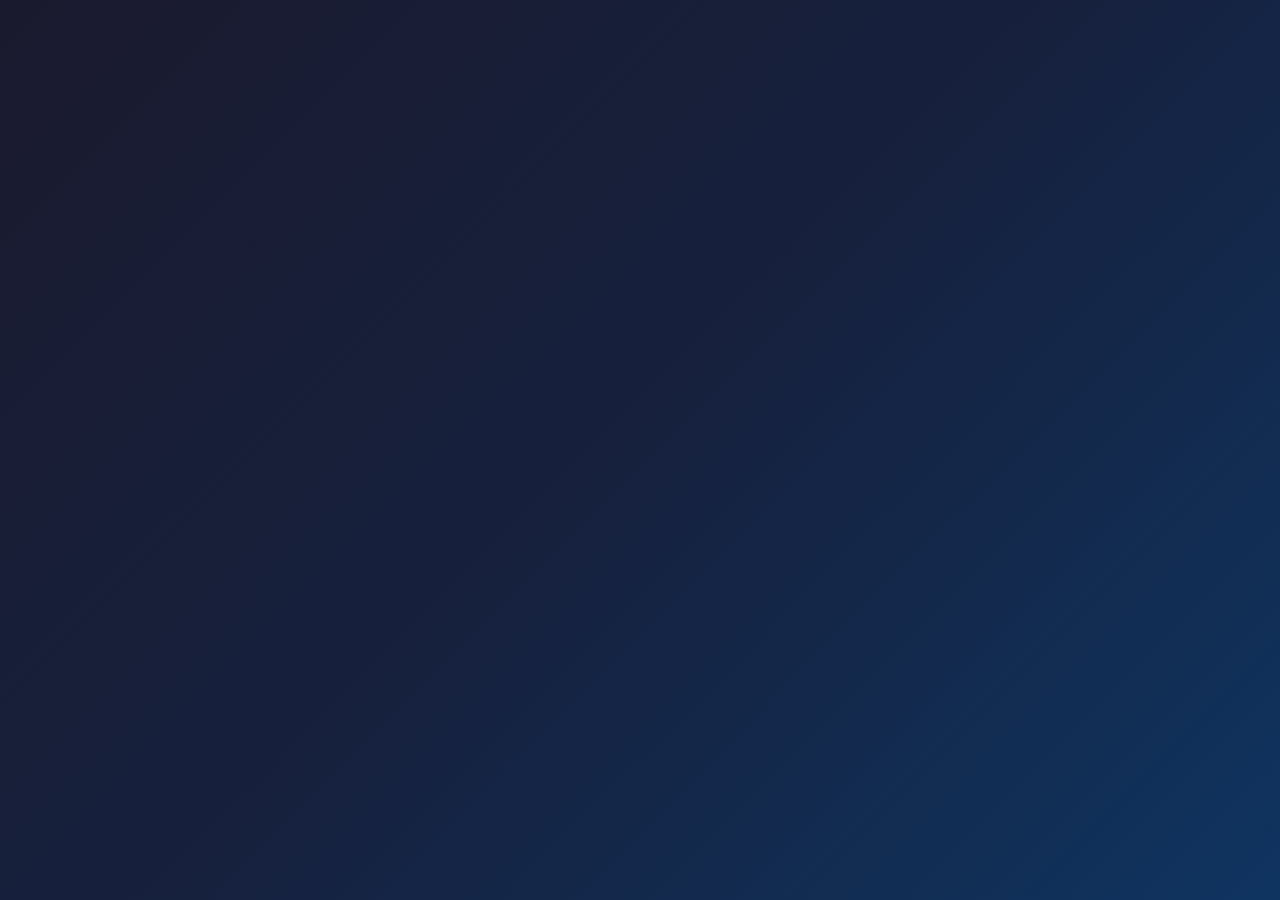
<file: index.html>
<!DOCTYPE html>
<html lang="th">
<head>
    <meta charset="UTF-8">
    <meta name="viewport" content="width=device-width, initial-scale=1.0">
    <title>คิดไงก็ไม่รู้แค่อยากทำ</title>
    <style>
        body {
            margin: 0;
            overflow: hidden;
            background: linear-gradient(135deg, #1a1a2e, #16213e, #0f3460); /* ไล่เฉดสีฟ้า-ม่วงเข้ม */
            display: flex;
            justify-content: center;
            align-items: center;
            min-height: 100vh;
            font-family: 'Sarabun', sans-serif; /* ใช้ฟอนต์ Sarabun */
            color: #ffffff; /* สีข้อความเป็นสีขาว */
            text-align: center;
            animation: fadeInBackground 1.5s ease-out forwards;
        }

        /* นำเข้า Google Fonts สำหรับ Sarabun */
        @import url('https://fonts.googleapis.com/css2?family=Sarabun:wght@400;700&display=swap');

        .start-container {
            padding: 40px;
            border-radius: 15px;
            background-color: rgba(255, 255, 255, 0.05); /* พื้นหลังโปร่งแสงเล็กน้อย */
            box-shadow: 0 10px 30px rgba(0, 0, 0, 0.5); /* เงาเข้มๆ */
            backdrop-filter: blur(10px); /* เอฟเฟกต์เบลอพื้นหลัง */
            animation: slideIn 1s ease-out forwards;
            opacity: 0;
            transform: translateY(50px);
        }

        h1 {
            font-size: 3em; /* ขนาดใหญ่ขึ้น */
            margin-bottom: 25px;
            letter-spacing: 2px;
            text-shadow: 2px 2px 4px rgba(0, 0, 0, 0.4);
            animation: textPopUp 1s ease-out forwards 0.5s;
            opacity: 0;
        }

        p {
            font-size: 1.2em;
            margin-bottom: 40px;
            line-height: 1.6;
            animation: textPopUp 1s ease-out forwards 0.7s;
            opacity: 0;
        }

        .start-button {
            padding: 15px 40px;
            font-size: 1.5em;
            font-weight: bold;
            cursor: pointer;
            background-color: #00ffdd; /* สีแดงอมชมพูสดใส */
            color: white;
            border: none;
            border-radius: 50px; /* ปุ่มกลมมน */
            transition: background-color 0.3s ease, transform 0.2s ease, box-shadow 0.3s ease;
            box-shadow: 0 8px 20px rgba(0, 0, 0, 0.4);
            animation: buttonScaleIn 1s ease-out forwards 1s;
            opacity: 0;
            transform: scale(0.8);
        }

        .start-button:hover {
            background-color: #ff00d4; /* สีเข้มขึ้นเมื่อโฮเวอร์ */
            transform: translateY(-5px) scale(1.05);
            box-shadow: 0 12px 25px rgba(0, 0, 0, 0.6);
        }

        /* Keyframe Animations */
        @keyframes fadeInBackground {
            from { opacity: 0; }
            to { opacity: 1; }
        }

        @keyframes slideIn {
            from { opacity: 0; transform: translateY(50px); }
            to { opacity: 1; transform: translateY(0); }
        }

        @keyframes textPopUp {
            from { opacity: 0; transform: translateY(20px); }
            to { opacity: 1; transform: translateY(0); }
        }

        @keyframes buttonScaleIn {
            from { opacity: 0; transform: scale(0.8); }
            to { opacity: 1; transform: scale(1); }
        }
    </style>
</head>
<body>
    <div class="start-container">
        <h1>You belong here, more than anyone.</h1>
        <p>you’re perfect.</p>
        <button class="start-button" id="startButton">This is a present from Mr. Puchit</button>
    </div>

    <script>
        document.addEventListener('DOMContentLoaded', () => {
            const startButton = document.getElementById('startButton');

            startButton.addEventListener('click', () => {
                // เปลี่ยนหน้าไปยัง index.html
                window.location.href = 'st.html';
            });
        });
    </script>
</body>
</html>
</file>
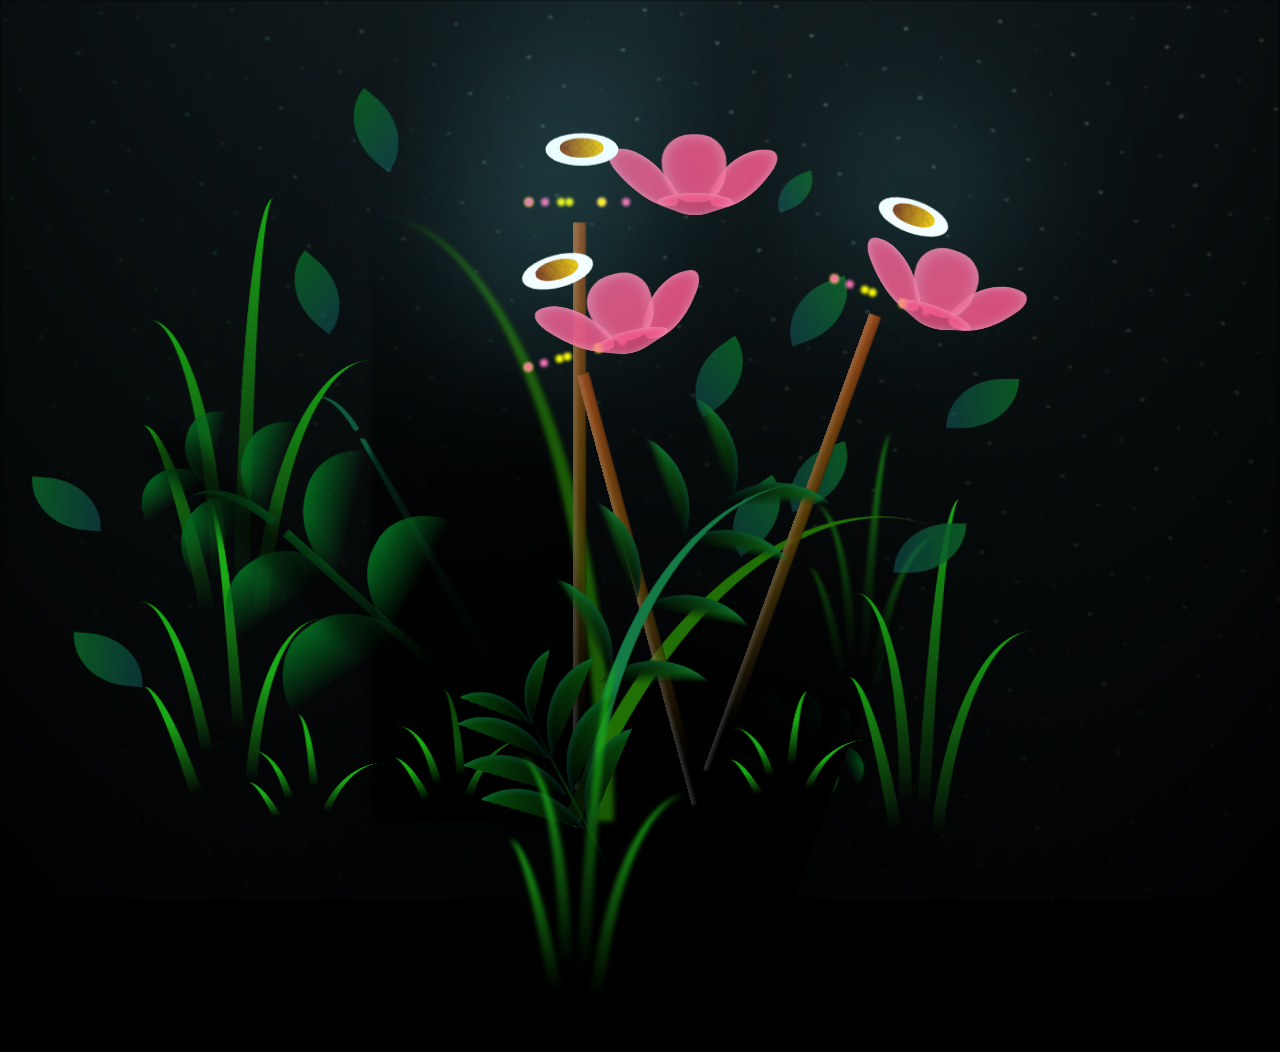
<file: st.html>
<!DOCTYPE html>
<html lang="en">
<head>
    <meta charset="UTF-8">
    <meta http-equiv="X-UA-Compatible" content="IE=edge">
    <meta name="viewport" content="width=device-width, initial-scale=1.0">
    <link rel="stylesheet" href="main.css">
    <link rel="icon" href="flowers.png" type="image/x-icon">
    <title>flowers</title>
</head>
<body class="container">
    <div class="night"></div>
    <div class="flowers">
      <div class="flower flower--1">
        <div class="flower__leafs flower__leafs--1">
          <div class="flower__leaf flower__leaf--1"></div>
          <div class="flower__leaf flower__leaf--2"></div>
          <div class="flower__leaf flower__leaf--3"></div>
          <div class="flower__leaf flower__leaf--4"></div>
          <div class="flower__white-circle"></div>
  
          <div class="flower__light flower__light--1"></div>
          <div class="flower__light flower__light--2"></div>
          <div class="flower__light flower__light--3"></div>
          <div class="flower__light flower__light--4"></div>
          <div class="flower__light flower__light--5"></div>
          <div class="flower__light flower__light--6"></div>
          <div class="flower__light flower__light--7"></div>
          <div class="flower__light flower__light--8"></div>
  
        </div>
        <div class="flower__line">
          <div class="flower__line__leaf flower__line__leaf--1"></div>
          <div class="flower__line__leaf flower__line__leaf--2"></div>
          <div class="flower__line__leaf flower__line__leaf--3"></div>
          <div class="flower__line__leaf flower__line__leaf--4"></div>
          <div class="flower__line__leaf flower__line__leaf--5"></div>
          <div class="flower__line__leaf flower__line__leaf--6"></div>
        </div>
      </div>
  
      <div class="flower flower--2">
        <div class="flower__leafs flower__leafs--2">
          <div class="flower__leaf flower__leaf--1"></div>
          <div class="flower__leaf flower__leaf--2"></div>
          <div class="flower__leaf flower__leaf--3"></div>
          <div class="flower__leaf flower__leaf--4"></div>
          <div class="flower__white-circle"></div>
  
          <div class="flower__light flower__light--1"></div>
          <div class="flower__light flower__light--2"></div>
          <div class="flower__light flower__light--3"></div>
          <div class="flower__light flower__light--4"></div>
          <div class="flower__light flower__light--5"></div>
          <div class="flower__light flower__light--6"></div>
          <div class="flower__light flower__light--7"></div>
          <div class="flower__light flower__light--8"></div>
  
        </div>
        <div class="flower__line">
          <div class="flower__line__leaf flower__line__leaf--1"></div>
          <div class="flower__line__leaf flower__line__leaf--2"></div>
          <div class="flower__line__leaf flower__line__leaf--3"></div>
          <div class="flower__line__leaf flower__line__leaf--4"></div>
        </div>
      </div>
  
      <div class="flower flower--3">
        <div class="flower__leafs flower__leafs--3">
          <div class="flower__leaf flower__leaf--1"></div>
          <div class="flower__leaf flower__leaf--2"></div>
          <div class="flower__leaf flower__leaf--3"></div>
          <div class="flower__leaf flower__leaf--4"></div>
          <div class="flower__white-circle"></div>
  
          <div class="flower__light flower__light--1"></div>
          <div class="flower__light flower__light--2"></div>
          <div class="flower__light flower__light--3"></div>
          <div class="flower__light flower__light--4"></div>
          <div class="flower__light flower__light--5"></div>
          <div class="flower__light flower__light--6"></div>
          <div class="flower__light flower__light--7"></div>
          <div class="flower__light flower__light--8"></div>
  
        </div>
        <div class="flower__line">
          <div class="flower__line__leaf flower__line__leaf--1"></div>
          <div class="flower__line__leaf flower__line__leaf--2"></div>
          <div class="flower__line__leaf flower__line__leaf--3"></div>
          <div class="flower__line__leaf flower__line__leaf--4"></div>
        </div>
      </div>
  
      <div class="grow-ans" style="--d:1.2s">
        <div class="flower__g-long">
          <div class="flower__g-long__top"></div>
          <div class="flower__g-long__bottom"></div>
        </div>
      </div>
  
      <div class="growing-grass">
        <div class="flower__grass flower__grass--1">
          <div class="flower__grass--top"></div>
          <div class="flower__grass--bottom"></div>
          <div class="flower__grass__leaf flower__grass__leaf--1"></div>
          <div class="flower__grass__leaf flower__grass__leaf--2"></div>
          <div class="flower__grass__leaf flower__grass__leaf--3"></div>
          <div class="flower__grass__leaf flower__grass__leaf--4"></div>
          <div class="flower__grass__leaf flower__grass__leaf--5"></div>
          <div class="flower__grass__leaf flower__grass__leaf--6"></div>
          <div class="flower__grass__leaf flower__grass__leaf--7"></div>
          <div class="flower__grass__leaf flower__grass__leaf--8"></div>
          <div class="flower__grass__overlay"></div>
        </div>
      </div>
  
      <div class="growing-grass">
        <div class="flower__grass flower__grass--2">
          <div class="flower__grass--top"></div>
          <div class="flower__grass--bottom"></div>
          <div class="flower__grass__leaf flower__grass__leaf--1"></div>
          <div class="flower__grass__leaf flower__grass__leaf--2"></div>
          <div class="flower__grass__leaf flower__grass__leaf--3"></div>
          <div class="flower__grass__leaf flower__grass__leaf--4"></div>
          <div class="flower__grass__leaf flower__grass__leaf--5"></div>
          <div class="flower__grass__leaf flower__grass__leaf--6"></div>
          <div class="flower__grass__leaf flower__grass__leaf--7"></div>
          <div class="flower__grass__leaf flower__grass__leaf--8"></div>
          <div class="flower__grass__overlay"></div>
        </div>
      </div>
  
      <div class="grow-ans" style="--d:2.4s">
        <div class="flower__g-right flower__g-right--1">
          <div class="leaf"></div>
        </div>
      </div>
  
      <div class="grow-ans" style="--d:2.8s">
        <div class="flower__g-right flower__g-right--2">
          <div class="leaf"></div>
        </div>
      </div>
  
      <div class="grow-ans" style="--d:2.8s">
        <div class="flower__g-front">
          <div class="flower__g-front__leaf-wrapper flower__g-front__leaf-wrapper--1">
            <div class="flower__g-front__leaf"></div>
          </div>
          <div class="flower__g-front__leaf-wrapper flower__g-front__leaf-wrapper--2">
            <div class="flower__g-front__leaf"></div>
          </div>
          <div class="flower__g-front__leaf-wrapper flower__g-front__leaf-wrapper--3">
            <div class="flower__g-front__leaf"></div>
          </div>
          <div class="flower__g-front__leaf-wrapper flower__g-front__leaf-wrapper--4">
            <div class="flower__g-front__leaf"></div>
          </div>
          <div class="flower__g-front__leaf-wrapper flower__g-front__leaf-wrapper--5">
            <div class="flower__g-front__leaf"></div>
          </div>
          <div class="flower__g-front__leaf-wrapper flower__g-front__leaf-wrapper--6">
            <div class="flower__g-front__leaf"></div>
          </div>
          <div class="flower__g-front__leaf-wrapper flower__g-front__leaf-wrapper--7">
            <div class="flower__g-front__leaf"></div>
          </div>
          <div class="flower__g-front__leaf-wrapper flower__g-front__leaf-wrapper--8">
            <div class="flower__g-front__leaf"></div>
          </div>
          <div class="flower__g-front__line"></div>
        </div>
      </div>
  
      <div class="grow-ans" style="--d:3.2s">
        <div class="flower__g-fr">
          <div class="leaf"></div>
          <div class="flower__g-fr__leaf flower__g-fr__leaf--1"></div>
          <div class="flower__g-fr__leaf flower__g-fr__leaf--2"></div>
          <div class="flower__g-fr__leaf flower__g-fr__leaf--3"></div>
          <div class="flower__g-fr__leaf flower__g-fr__leaf--4"></div>
          <div class="flower__g-fr__leaf flower__g-fr__leaf--5"></div>
          <div class="flower__g-fr__leaf flower__g-fr__leaf--6"></div>
          <div class="flower__g-fr__leaf flower__g-fr__leaf--7"></div>
          <div class="flower__g-fr__leaf flower__g-fr__leaf--8"></div>
        </div>
      </div>
  
      <div class="long-g long-g--0">
        <div class="grow-ans" style="--d:3s">
          <div class="leaf leaf--0"></div>
        </div>
        <div class="grow-ans" style="--d:2.2s">
          <div class="leaf leaf--1"></div>
        </div>
        <div class="grow-ans" style="--d:3.4s">
          <div class="leaf leaf--2"></div>
        </div>
        <div class="grow-ans" style="--d:3.6s">
          <div class="leaf leaf--3"></div>
        </div>
      </div>
  
      <div class="long-g long-g--1">
        <div class="grow-ans" style="--d:3.6s">
          <div class="leaf leaf--0"></div>
        </div>
        <div class="grow-ans" style="--d:3.8s">
          <div class="leaf leaf--1"></div>
        </div>
        <div class="grow-ans" style="--d:4s">
          <div class="leaf leaf--2"></div>
        </div>
        <div class="grow-ans" style="--d:4.2s">
          <div class="leaf leaf--3"></div>
        </div>
      </div>
  
      <div class="long-g long-g--2">
        <div class="grow-ans" style="--d:4s">
          <div class="leaf leaf--0"></div>
        </div>
        <div class="grow-ans" style="--d:4.2s">
          <div class="leaf leaf--1"></div>
        </div>
        <div class="grow-ans" style="--d:4.4s">
          <div class="leaf leaf--2"></div>
        </div>
        <div class="grow-ans" style="--d:4.6s">
          <div class="leaf leaf--3"></div>
        </div>
      </div>
  
      <div class="long-g long-g--3">
        <div class="grow-ans" style="--d:4s">
          <div class="leaf leaf--0"></div>
        </div>
        <div class="grow-ans" style="--d:4.2s">
          <div class="leaf leaf--1"></div>
        </div>
        <div class="grow-ans" style="--d:3s">
          <div class="leaf leaf--2"></div>
        </div>
        <div class="grow-ans" style="--d:3.6s">
          <div class="leaf leaf--3"></div>
        </div>
      </div>
  
      <div class="long-g long-g--4">
        <div class="grow-ans" style="--d:4s">
          <div class="leaf leaf--0"></div>
        </div>
        <div class="grow-ans" style="--d:4.2s">
          <div class="leaf leaf--1"></div>
        </div>
        <div class="grow-ans" style="--d:3s">
          <div class="leaf leaf--2"></div>
        </div>
        <div class="grow-ans" style="--d:3.6s">
          <div class="leaf leaf--3"></div>
        </div>
      </div>
  
      <div class="long-g long-g--5">
        <div class="grow-ans" style="--d:4s">
          <div class="leaf leaf--0"></div>
        </div>
        <div class="grow-ans" style="--d:4.2s">
          <div class="leaf leaf--1"></div>
        </div>
        <div class="grow-ans" style="--d:3s">
          <div class="leaf leaf--2"></div>
          </div>
        <div class="grow-ans" style="--d:3.6s">
          <div class="leaf leaf--3"></div>
        </div>
      </div>
  
      <div class="long-g long-g--6">
        <div class="grow-ans" style="--d:4.2s">
          <div class="leaf leaf--0"></div>
        </div>
        <div class="grow-ans" style="--d:4.4s">
          <div class="leaf leaf--1"></div>
        </div>
        <div class="grow-ans" style="--d:4.6s">
          <div class="leaf leaf--2"></div>
        </div>
        <div class="grow-ans" style="--d:4.8s">
          <div class="leaf leaf--3"></div>
        </div>
      </div>
  
      <div class="long-g long-g--7">
        <div class="grow-ans" style="--d:3s">
          <div class="leaf leaf--0"></div>
        </div>
        <div class="grow-ans" style="--d:3.2s">
          <div class="leaf leaf--1"></div>
        </div>
        <div class="grow-ans" style="--d:3.5s">
          <div class="leaf leaf--2"></div>
        </div>
        <div class="grow-ans" style="--d:3.6s">
          <div class="leaf leaf--3"></div>
        </div>
      </div>
    </div>
    
    <audio id="backgroundMusic" loop>
      <source src="Sequence-04_35.mp3" type="audio/mpeg">
      <source src="Sequence-04_35.ogg" type="audio/ogg">
      Your browser does not support the audio element.
    </audio>

    <script src="main.js"></script>
    <script>
      // เพิ่ม JavaScript ตรงนี้เพื่อเล่นเพลงอัตโนมัติเมื่อหน้าเว็บโหลดเสร็จ
      document.addEventListener('DOMContentLoaded', function() {
        const music = document.getElementById('backgroundMusic');
        
        // ลองเล่นเพลง
        const playPromise = music.play();

        // จัดการ Promise เพื่อดักจับกรณีที่เบราว์เซอร์บล็อก autoplay
        if (playPromise !== undefined) {
          playPromise.then(_ => {
            // เล่นได้อัตโนมัติ
            console.log('Music autoplayed successfully.');
          })
          .catch(error => {
            // Autoplay ถูกบล็อก อาจต้องรอการโต้ตอบของผู้ใช้
            console.log('Autoplay was prevented. User interaction required to play music.', error);
            // คุณอาจเพิ่มปุ่มเล่นเพลงเล็กๆ ที่ซ่อนไว้ หรือแนะนำให้ผู้ใช้คลิกที่ใดก็ได้บนหน้า
            // เพื่อให้เพลงเริ่มเล่น เช่น:
            document.body.addEventListener('click', function() {
                music.play().catch(e => console.log("Failed to play on click:", e));
            }, { once: true }); // เล่นครั้งเดียวเมื่อคลิกครั้งแรก
          });
        }
      });
    </script>
</body>
</html>
</file>
<file: main.css>
*,
*::after,
*::before {
  padding: 0;
  margin: 0;
  box-sizing: border-box;
}

:root {
  --dark-color: #000;
}

body {
  display: flex;
  align-items: flex-end;
  justify-content: center;
  min-height: 100vh;
  background-color: var(--dark-color);
  overflow: hidden;
  perspective: 1000px;
}

.night {
  position: fixed;
  left: 50%;
  top: 0;
  transform: translateX(-50%);
  width: 100%;
  height: 100%;
  filter: blur(0.1vmin);
  background-image: radial-gradient(ellipse at top, transparent 0%, var(--dark-color)), 
  radial-gradient(ellipse at bottom, var(--dark-color), rgba(145, 233, 255, 0.2)), repeating-linear-gradient(220deg, rgb(0, 0, 0) 0px,
   rgb(0, 0, 0) 19px, transparent 19px, transparent 22px), repeating-linear-gradient(189deg, rgb(0, 0, 0) 0px, rgb(0, 0, 0) 19px, transparent 19px, transparent 22px),
    repeating-linear-gradient(148deg, rgb(0, 0, 0) 0px, rgb(0, 0, 0) 19px, transparent 19px, transparent 22px), linear-gradient(90deg, rgb(7, 107, 42), rgb(240, 240, 240));
}

.flowers {
  position: relative;
  transform: scale(0.9);
}

.flower {
  position: absolute;
  bottom: 10vmin;
  transform-origin: bottom center;
  z-index: 10;
  --fl-speed: 0.3s;
}
.flower--1 {
  -webkit-animation: moving-flower-1 4s linear infinite;
          animation: moving-flower-1 4s linear infinite;
}
.flower--1 .flower__line {
  height: 70vmin;
  -webkit-animation-delay: 0.3s;
          animation-delay: 0.3s;
}
.flower--1 .flower__line__leaf--1 {
  -webkit-animation: blooming-leaf-right var(--fl-speed) 1.6s backwards;
          animation: blooming-leaf-right var(--fl-speed) 1.6s backwards;
}
.flower--1 .flower__line__leaf--2 {
  -webkit-animation: blooming-leaf-right var(--fl-speed) 1.4s backwards;
          animation: blooming-leaf-right var(--fl-speed) 1.4s backwards;
}
.flower--1 .flower__line__leaf--3 {
  -webkit-animation: blooming-leaf-left var(--fl-speed) 1.2s backwards;
          animation: blooming-leaf-left var(--fl-speed) 1.2s backwards;
}
.flower--1 .flower__line__leaf--4 {
  -webkit-animation: blooming-leaf-left var(--fl-speed) 1s backwards;
          animation: blooming-leaf-left var(--fl-speed) 1s backwards;
}
.flower--1 .flower__line__leaf--5 {
  -webkit-animation: blooming-leaf-right var(--fl-speed) 1.8s backwards;
          animation: blooming-leaf-right var(--fl-speed) 1.8s backwards;
}
.flower--1 .flower__line__leaf--6 {
  -webkit-animation: blooming-leaf-left var(--fl-speed) 2s backwards;
          animation: blooming-leaf-left var(--fl-speed) 2s backwards;
}
.flower--2 {
  left: 50%;
  transform: rotate(20deg);
  -webkit-animation: moving-flower-2 4s linear infinite;
          animation: moving-flower-2 4s linear infinite;
}
.flower--2 .flower__line {
  height: 60vmin;
  -webkit-animation-delay: 0.6s;
          animation-delay: 0.6s;
}
.flower--2 .flower__line__leaf--1 {
  -webkit-animation: blooming-leaf-right var(--fl-speed) 1.9s backwards;
          animation: blooming-leaf-right var(--fl-speed) 1.9s backwards;
}
.flower--2 .flower__line__leaf--2 {
  -webkit-animation: blooming-leaf-right var(--fl-speed) 1.7s backwards;
          animation: blooming-leaf-right var(--fl-speed) 1.7s backwards;
}
.flower--2 .flower__line__leaf--3 {
  -webkit-animation: blooming-leaf-left var(--fl-speed) 1.5s backwards;
          animation: blooming-leaf-left var(--fl-speed) 1.5s backwards;
}
.flower--2 .flower__line__leaf--4 {
  -webkit-animation: blooming-leaf-left var(--fl-speed) 1.3s backwards;
          animation: blooming-leaf-left var(--fl-speed) 1.3s backwards;
}
.flower--3 {
  left: 50%;
  transform: rotate(-15deg);
  -webkit-animation: moving-flower-3 4s linear infinite;
          animation: moving-flower-3 4s linear infinite;
}
.flower--3 .flower__line {
  -webkit-animation-delay: 0.9s;
          animation-delay: 0.9s;
}
.flower--3 .flower__line__leaf--1 {
  -webkit-animation: blooming-leaf-right var(--fl-speed) 2.5s backwards;
          animation: blooming-leaf-right var(--fl-speed) 2.5s backwards;
}
.flower--3 .flower__line__leaf--2 {
  -webkit-animation: blooming-leaf-right var(--fl-speed) 2.3s backwards;
          animation: blooming-leaf-right var(--fl-speed) 2.3s backwards;
}
.flower--3 .flower__line__leaf--3 {
  -webkit-animation: blooming-leaf-left var(--fl-speed) 2.1s backwards;
          animation: blooming-leaf-left var(--fl-speed) 2.1s backwards;
}
.flower--3 .flower__line__leaf--4 {
  -webkit-animation: blooming-leaf-left var(--fl-speed) 1.9s backwards;
          animation: blooming-leaf-left var(--fl-speed) 1.9s backwards;
}
.flower__leafs {
  position: relative;
  -webkit-animation: blooming-flower 2s backwards;
          animation: blooming-flower 2s backwards;
}
.flower__leafs--1 {
  -webkit-animation-delay: 1.1s;
          animation-delay: 1.1s;
}
.flower__leafs--2 {
  -webkit-animation-delay: 1.4s;
          animation-delay: 1.4s;
}
.flower__leafs--3 {
  -webkit-animation-delay: 1.7s;
          animation-delay: 1.7s;
}
.flower__leafs::after {
  content: "";
  position: absolute;
  left: 0;
  top: 0;
  transform: translate(-50%, -100%);
  width: 8vmin;
  height: 8vmin;
  background-color: #6bf0ff;
  filter: blur(10vmin);
}
.flower__leaf {
  position: absolute;
  bottom: 0;
  left: 50%;
  width: 8vmin;
  height: 11vmin;
  border-radius: 51% 49% 47% 53%/44% 45% 55% 69%;
  background-color: #f672b0;
  background-image: linear-gradient(to top, #ee5286, #ee5286);
  transform-origin: bottom center;
  opacity: 0.9;
  box-shadow: inset 0 0 2vmin rgba(255, 255, 255, 0.5);
}
.flower__leaf--1 {
  transform: translate(-10%, 1%) rotateY(40deg) rotateX(-50deg);
}
.flower__leaf--2 {
  transform: translate(-50%, -4%) rotateX(40deg);
}
.flower__leaf--3 {
  transform: translate(-90%, 0%) rotateY(45deg) rotateX(50deg);
}
.flower__leaf--4 {
  width: 8vmin;
  height: 8vmin;
  transform-origin: bottom left;
  border-radius: 4vmin 10vmin 4vmin 4vmin;
  transform: translate(0%, 18%) rotateX(70deg) rotate(-43deg);
  background-image: linear-gradient(to top, #ee5286, #ee5286);
  z-index: 1;
  opacity: 0.8;
}
.flower__white-circle {
  position: absolute;
  left: -3.5vmin;
  top: -3vmin;
  width: 9vmin;
  height: 4vmin;
  border-radius: 50%;
  background-color: #fff;
}
.flower__white-circle::after {
  content: "";
  position: absolute;
  left: 50%;
  top: 45%;
  transform: translate(-50%, -50%);
  width: 60%;
  height: 60%;
  border-radius: inherit;
  background-image: repeating-linear-gradient(135deg, rgba(0, 0, 0, 0.03) 0px, rgba(0, 0, 0, 0.03) 1px,
   transparent 1px, transparent 12px), repeating-linear-gradient(45deg, rgba(0, 0, 0, 0.03) 0px, rgba(0, 0, 0, 0.03) 1px, transparent 1px,
    transparent 12px), repeating-linear-gradient(67.5deg, rgba(0, 0, 0, 0.03) 0px, rgba(0, 0, 0, 0.03) 1px, transparent 1px, transparent 12px),
     repeating-linear-gradient(135deg, rgba(0, 0, 0, 0.03) 0px, rgba(0, 0, 0, 0.03) 1px, transparent 1px, transparent 12px), repeating-linear-gradient(45deg, rgba(0, 0, 0, 0.03) 0px,
      rgba(0, 0, 0, 0.03) 1px, transparent 1px, transparent 12px), repeating-linear-gradient(112.5deg, rgba(0, 0, 0, 0.03) 0px, rgba(0, 0, 0, 0.03) 1px, transparent 1px, transparent 12px),
       repeating-linear-gradient(112.5deg, rgba(0, 0, 0, 0.03) 0px, rgba(0, 0, 0, 0.03) 1px, transparent 1px, transparent 12px), repeating-linear-gradient(45deg, rgba(0, 0, 0, 0.03) 0px,
        rgba(0, 0, 0, 0.03) 1px, transparent 1px, transparent 12px), repeating-linear-gradient(22.5deg, rgba(0, 0, 0, 0.03) 0px, rgba(0, 0, 0, 0.03) 1px, transparent 1px, transparent 12px), 
        repeating-linear-gradient(45deg, rgba(0, 0, 0, 0.03) 0px, rgba(0, 0, 0, 0.03) 1px, transparent 1px, transparent 12px), repeating-linear-gradient(22.5deg, rgba(0, 0, 0, 0.03) 0px, 
        rgba(0, 0, 0, 0.03) 1px, transparent 1px, transparent 12px), repeating-linear-gradient(135deg, rgba(0, 0, 0, 0.03) 0px, rgba(0, 0, 0, 0.03) 1px, transparent 1px, transparent 12px),
         repeating-linear-gradient(157.5deg, rgba(0, 0, 0, 0.03) 0px, rgba(0, 0, 0, 0.03) 1px, transparent 1px, transparent 12px), repeating-linear-gradient(67.5deg, rgba(0, 0, 0, 0.03) 0px,
          rgba(0, 0, 0, 0.03) 1px, transparent 1px, transparent 12px), repeating-linear-gradient(67.5deg, rgba(0, 0, 0, 0.03) 0px, rgba(0, 0, 0, 0.03) 1px, transparent 1px, transparent 12px),
           linear-gradient(90deg, rgb(127, 47, 21), rgb(255, 206, 0));
}

.flower__line {
  height: 55vmin;
  width: 1.5vmin;
  background-image: linear-gradient(to left, rgba(0, 0, 0, 0.2), transparent, rgba(255, 255, 255, 0.2)), linear-gradient(to top, transparent 10%, #583e08, #944415);
  box-shadow: inset 0 0 2px rgba(0, 0, 0, 0.5);
  -webkit-animation: grow-flower-tree 4s backwards;
          animation: grow-flower-tree 4s backwards;
}
.flower__line__leaf {
  --w: 7vmin;
  --h: calc(var(--w) + 2vmin);
  position: absolute;
  top: 20%;
  left: 90%;
  width: var(--w);
  height: var(--h);
  border-top-right-radius: var(--h);
  border-bottom-left-radius: var(--h);
  background-image: linear-gradient(to top, rgba(20, 117, 122, 0.4), #095721);
}
.flower__line__leaf--1 {
  transform: rotate(70deg) rotateY(30deg);
}
.flower__line__leaf--2 {
  top: 45%;
  transform: rotate(70deg) rotateY(30deg);
}
.flower__line__leaf--3, .flower__line__leaf--4, .flower__line__leaf--6 {
  border-top-right-radius: 0;
  border-bottom-left-radius: 0;
  border-top-left-radius: var(--h);
  border-bottom-right-radius: var(--h);
  left: -460%;
  top: 12%;
  transform: rotate(-70deg) rotateY(30deg);
}
.flower__line__leaf--4 {
  top: 40%;
}
.flower__line__leaf--5 {
  top: 0;
  transform-origin: left;
  transform: rotate(70deg) rotateY(30deg) scale(0.6);
}
.flower__line__leaf--6 {
  top: -2%;
  left: -450%;
  transform-origin: right;
  transform: rotate(-70deg) rotateY(30deg) scale(0.6);
}
.flower__light {
  position: absolute;
  bottom: 0vmin;
  width: 1vmin;
  height: 1vmin;
  background-color: rgb(255, 251, 0);
  border-radius: 50%;
  filter: blur(0.2vmin);
  -webkit-animation: light-ans 4s linear infinite backwards;
          animation: light-ans 4s linear infinite backwards;
}
.flower__light:nth-child(odd) {
  background-color: #f76baf;
}
.flower__light--1 {
  left: -2vmin;
  -webkit-animation-delay: 1s;
          animation-delay: 1s;
}
.flower__light--2 {
  left: 3vmin;
  -webkit-animation-delay: 0.5s;
          animation-delay: 0.5s;
}
.flower__light--3 {
  left: -6vmin;
  -webkit-animation-delay: 0.3s;
          animation-delay: 0.3s;
}
.flower__light--4 {
  left: 6vmin;
  -webkit-animation-delay: 0.9s;
          animation-delay: 0.9s;
}
.flower__light--5 {
  left: -1vmin;
  -webkit-animation-delay: 1.5s;
          animation-delay: 1.5s;
}
.flower__light--6 {
  left: -4vmin;
  -webkit-animation-delay: 3s;
          animation-delay: 3s;
}
.flower__light--7 {
  left: 3vmin;
  -webkit-animation-delay: 2s;
          animation-delay: 2s;
}
.flower__light--8 {
  left: -6vmin;
  -webkit-animation-delay: 3.5s;
          animation-delay: 3.5s;
}
.flower__grass {
  --c: #04661f;
  --line-w: 1.5vmin;
  position: absolute;
  bottom: 12vmin;
  left: -7vmin;
  display: flex;
  flex-direction: column;
  align-items: flex-end;
  z-index: 20;
  transform-origin: bottom center;
  transform: rotate(-48deg) rotateY(40deg);
}
.flower__grass--1 {
  -webkit-animation: moving-grass 2s linear infinite;
          animation: moving-grass 2s linear infinite;
}
.flower__grass--2 {
  left: 2vmin;
  bottom: 10vmin;
  transform: scale(0.5) rotate(75deg) rotateX(10deg) rotateY(-200deg);
  opacity: 0.8;
  z-index: 0;
  -webkit-animation: moving-grass--2 1.5s linear infinite;
          animation: moving-grass--2 1.5s linear infinite;
}
.flower__grass--top {
  width: 7vmin;
  height: 10vmin;
  border-top-right-radius: 100%;
  border-right: var(--line-w) solid var(--c);
  transform-origin: bottom center;
  transform: rotate(-2deg);
}
.flower__grass--bottom {
  margin-top: -2px;
  width: var(--line-w);
  height: 25vmin;
  background-image: linear-gradient(to top, transparent, var(--c));
}
.flower__grass__leaf {
  --size: 10vmin;
  position: absolute;
  width: calc(var(--size) * 2.1);
  height: var(--size);
  border-top-left-radius: var(--size);
  border-top-right-radius: var(--size);
  background-image: linear-gradient(to top, transparent, transparent 30%, var(--c));
  z-index: 100;
}
.flower__grass__leaf--1 {
  top: -6%;
  left: 30%;
  --size: 6vmin;
  transform: rotate(-20deg);
  -webkit-animation: growing-grass-ans--1 2s 2.6s backwards;
          animation: growing-grass-ans--1 2s 2.6s backwards;
}
@-webkit-keyframes growing-grass-ans--1 {
  0% {
    transform-origin: bottom left;
    transform: rotate(-20deg) scale(0);
  }
}
@keyframes growing-grass-ans--1 {
  0% {
    transform-origin: bottom left;
    transform: rotate(-20deg) scale(0);
  }
}
.flower__grass__leaf--2 {
  top: -5%;
  left: -110%;
  --size: 6vmin;
  transform: rotate(10deg);
  -webkit-animation: growing-grass-ans--2 2s 2.4s linear backwards;
          animation: growing-grass-ans--2 2s 2.4s linear backwards;
}
@-webkit-keyframes growing-grass-ans--2 {
  0% {
    transform-origin: bottom right;
    transform: rotate(10deg) scale(0);
  }
}
@keyframes growing-grass-ans--2 {
  0% {
    transform-origin: bottom right;
    transform: rotate(10deg) scale(0);
  }
}
.flower__grass__leaf--3 {
  top: 5%;
  left: 60%;
  --size: 8vmin;
  transform: rotate(-18deg) rotateX(-20deg);
  -webkit-animation: growing-grass-ans--3 2s 2.2s linear backwards;
          animation: growing-grass-ans--3 2s 2.2s linear backwards;
}
@-webkit-keyframes growing-grass-ans--3 {
  0% {
    transform-origin: bottom left;
    transform: rotate(-18deg) rotateX(-20deg) scale(0);
  }
}
@keyframes growing-grass-ans--3 {
  0% {
    transform-origin: bottom left;
    transform: rotate(-18deg) rotateX(-20deg) scale(0);
  }
}
.flower__grass__leaf--4 {
  top: 6%;
  left: -135%;
  --size: 8vmin;
  transform: rotate(2deg);
  -webkit-animation: growing-grass-ans--4 2s 2s linear backwards;
          animation: growing-grass-ans--4 2s 2s linear backwards;
}
@-webkit-keyframes growing-grass-ans--4 {
  0% {
    transform-origin: bottom right;
    transform: rotate(2deg) scale(0);
  }
}
@keyframes growing-grass-ans--4 {
  0% {
    transform-origin: bottom right;
    transform: rotate(2deg) scale(0);
  }
}
.flower__grass__leaf--5 {
  top: 20%;
  left: 60%;
  --size: 10vmin;
  transform: rotate(-24deg) rotateX(-20deg);
  -webkit-animation: growing-grass-ans--5 2s 1.8s linear backwards;
          animation: growing-grass-ans--5 2s 1.8s linear backwards;
}
@-webkit-keyframes growing-grass-ans--5 {
  0% {
    transform-origin: bottom left;
    transform: rotate(-24deg) rotateX(-20deg) scale(0);
  }
}
@keyframes growing-grass-ans--5 {
  0% {
    transform-origin: bottom left;
    transform: rotate(-24deg) rotateX(-20deg) scale(0);
  }
}
.flower__grass__leaf--6 {
  top: 22%;
  left: -180%;
  --size: 10vmin;
  transform: rotate(10deg);
  -webkit-animation: growing-grass-ans--6 2s 1.6s linear backwards;
          animation: growing-grass-ans--6 2s 1.6s linear backwards;
}
@-webkit-keyframes growing-grass-ans--6 {
  0% {
    transform-origin: bottom right;
    transform: rotate(10deg) scale(0);
  }
}
@keyframes growing-grass-ans--6 {
  0% {
    transform-origin: bottom right;
    transform: rotate(10deg) scale(0);
  }
}
.flower__grass__leaf--7 {
  top: 39%;
  left: 70%;
  --size: 10vmin;
  transform: rotate(-10deg);
  -webkit-animation: growing-grass-ans--7 2s 1.4s linear backwards;
          animation: growing-grass-ans--7 2s 1.4s linear backwards;
}
@-webkit-keyframes growing-grass-ans--7 {
  0% {
    transform-origin: bottom left;
    transform: rotate(-10deg) scale(0);
  }
}
@keyframes growing-grass-ans--7 {
  0% {
    transform-origin: bottom left;
    transform: rotate(-10deg) scale(0);
  }
}
.flower__grass__leaf--8 {
  top: 40%;
  left: -215%;
  --size: 11vmin;
  transform: rotate(10deg);
  -webkit-animation: growing-grass-ans--8 2s 1.2s linear backwards;
          animation: growing-grass-ans--8 2s 1.2s linear backwards;
}
@-webkit-keyframes growing-grass-ans--8 {
  0% {
    transform-origin: bottom right;
    transform: rotate(10deg) scale(0);
  }
}
@keyframes growing-grass-ans--8 {
  0% {
    transform-origin: bottom right;
    transform: rotate(10deg) scale(0);
  }
}
.flower__grass__overlay {
  position: absolute;
  top: -10%;
  right: 0%;
  width: 100%;
  height: 100%;
  background-color: rgba(0, 0, 0, 0.6);
  filter: blur(1.5vmin);
  z-index: 100;
}
.flower__g-long {
  --w: 2vmin;
  --h: 6vmin;
  --c: #0e5b3c;
  position: absolute;
  bottom: 10vmin;
  left: -3vmin;
  transform-origin: bottom center;
  transform: rotate(-30deg) rotateY(-20deg);
  display: flex;
  flex-direction: column;
  align-items: flex-end;
  -webkit-animation: flower-g-long-ans 3s linear infinite;
          animation: flower-g-long-ans 3s linear infinite;
}
@-webkit-keyframes flower-g-long-ans {
  0%, 100% {
    transform: rotate(-30deg) rotateY(-20deg);
  }
  50% {
    transform: rotate(-32deg) rotateY(-20deg);
  }
}
@keyframes flower-g-long-ans {
  0%, 100% {
    transform: rotate(-30deg) rotateY(-20deg);
  }
  50% {
    transform: rotate(-32deg) rotateY(-20deg);
  }
}
.flower__g-long__top {
  top: calc(var(--h) * -1);
  width: calc(var(--w) + 1vmin);
  height: var(--h);
  border-top-right-radius: 100%;
  border-right: 0.7vmin solid var(--c);
  transform: translate(-0.7vmin, 1vmin);
}
.flower__g-long__bottom {
  width: var(--w);
  height: 50vmin;
  transform-origin: bottom center;
  background-image: linear-gradient(to top, transparent 30%, var(--c));
  box-shadow: inset 0 0 2px rgba(0, 0, 0, 0.5);
  -webkit-clip-path: polygon(35% 0, 65% 1%, 100% 100%, 0% 100%);
          clip-path: polygon(35% 0, 65% 1%, 100% 100%, 0% 100%);
}
.flower__g-right {
  position: absolute;
  bottom: 6vmin;
  left: -2vmin;
  transform-origin: bottom left;
  transform: rotate(20deg);
  
}
.flower__g-right .leaf {
  width: 30vmin;
  height: 50vmin;
  border-top-left-radius: 100%;
  border-left: 2vmin solid #217005;
  background-image: linear-gradient(to bottom, transparent, var(--dark-color) 60%);
 -webkit-mask
  -webkit-mask-image: linear-gradient(to top,transparent 30%,#24803e 60% );
}
.flower__g-right--1 {
  -webkit-animation: flower-g-right-ans 2.5s linear infinite;
          animation: flower-g-right-ans 2.5s linear infinite;
}
.flower__g-right--2 {
  left: 5vmin;
  transform: rotateY(-180deg);
  -webkit-animation: flower-g-right-ans--2 3s linear infinite;
          animation: flower-g-right-ans--2 3s linear infinite;
}
.flower__g-right--2 .leaf {
  height: 75vmin;
  filter: blur(0.3vmin);
  opacity: 0.8;
}
@-webkit-keyframes flower-g-right-ans {
  0%, 100% {
    transform: rotate(20deg);
  }
  50% {
    transform: rotate(24deg) rotateX(-20deg);
  }
}
@keyframes flower-g-right-ans {
  0%, 100% {
    transform: rotate(20deg);
  }
  50% {
    transform: rotate(24deg) rotateX(-20deg);
  }
}
@-webkit-keyframes flower-g-right-ans--2 {
  0%, 100% {
    transform: rotateY(-180deg) rotate(0deg) rotateX(-20deg);
  }
  50% {
    transform: rotateY(-180deg) rotate(6deg) rotateX(-20deg);
  }
}
@keyframes flower-g-right-ans--2 {
  0%, 100% {
    transform: rotateY(-180deg) rotate(0deg) rotateX(-20deg);
  }
  50% {
    transform: rotateY(-180deg) rotate(6deg) rotateX(-20deg);
  }
}
.flower__g-front {
  position: absolute;
  bottom: 6vmin;
  left: 2.5vmin;
  z-index: 100;
  transform-origin: bottom center;
  transform: rotate(-28deg) rotateY(30deg) scale(1.04);
  -webkit-animation: flower__g-front-ans 2s linear infinite;
          animation: flower__g-front-ans 2s linear infinite;
}
@-webkit-keyframes flower__g-front-ans {
  0%, 100% {
    transform: rotate(-28deg) rotateY(30deg) scale(1.04);
  }
  50% {
    transform: rotate(-35deg) rotateY(40deg) scale(1.04);
  }
}
@keyframes flower__g-front-ans {
  0%, 100% {
    transform: rotate(-28deg) rotateY(30deg) scale(1.04);
  }
  50% {
    transform: rotate(-35deg) rotateY(40deg) scale(1.04);
  }
}
.flower__g-front__line {
  width: 0.3vmin;
  height: 20vmin;
  background-image: linear-gradient(to top, transparent, #042e0b, transparent 100%);
  position: relative;
}
.flower__g-front__leaf-wrapper {
  position: absolute;
  top: 0;
  left: 0;
  transform-origin: bottom left;
  transform: rotate(10deg);
}
.flower__g-front__leaf-wrapper:nth-child(even) {
  left: 0vmin;
  transform: rotateY(-180deg) rotate(5deg);
  -webkit-animation: flower__g-front__leaf-left-ans 1s ease-in backwards;
          animation: flower__g-front__leaf-left-ans 1s ease-in backwards;
}
.flower__g-front__leaf-wrapper:nth-child(odd) {
  -webkit-animation: flower__g-front__leaf-ans 1s ease-in backwards;
          animation: flower__g-front__leaf-ans 1s ease-in backwards;
}
.flower__g-front__leaf-wrapper--1 {
  top: -8vmin;
  transform: scale(0.7);
  -webkit-animation: flower__g-front__leaf-ans 1s 5.5s ease-in backwards !important;
          animation: flower__g-front__leaf-ans 1s 5.5s ease-in backwards !important;
}
.flower__g-front__leaf-wrapper--2 {
  top: -8vmin;
  transform: rotateY(-180deg) scale(0.7) !important;
  -webkit-animation: flower__g-front__leaf-left-ans-2 1s 4.6s ease-in backwards !important;
          animation: flower__g-front__leaf-left-ans-2 1s 4.6s ease-in backwards !important;
}
.flower__g-front__leaf-wrapper--3 {
  top: -3vmin;
  -webkit-animation: flower__g-front__leaf-ans 1s 4.6s ease-in backwards;
          animation: flower__g-front__leaf-ans 1s 4.6s ease-in backwards;
}
.flower__g-front__leaf-wrapper--4 {
  top: -3vmin;
  transform: rotateY(-180deg) scale(0.9) !important;
  -webkit-animation: flower__g-front__leaf-left-ans-2 1s 4.6s ease-in backwards !important;
          animation: flower__g-front__leaf-left-ans-2 1s 4.6s ease-in backwards !important;
}
@-webkit-keyframes flower__g-front__leaf-left-ans-2 {
  0% {
    transform: rotateY(-180deg) scale(0);
  }
}
@keyframes flower__g-front__leaf-left-ans-2 {
  0% {
    transform: rotateY(-180deg) scale(0);
  }
}
.flower__g-front__leaf-wrapper--5, .flower__g-front__leaf-wrapper--6 {
  top: 2vmin;
}
.flower__g-front__leaf-wrapper--7, .flower__g-front__leaf-wrapper--8 {
  top: 6.5vmin;
}
.flower__g-front__leaf-wrapper--2 {
  -webkit-animation-delay: 5.2s !important;
          animation-delay: 5.2s !important;
}
.flower__g-front__leaf-wrapper--3 {
  -webkit-animation-delay: 4.9s !important;
          animation-delay: 4.9s !important;
}
.flower__g-front__leaf-wrapper--5 {
  -webkit-animation-delay: 4.3s !important;
          animation-delay: 4.3s !important;
}
.flower__g-front__leaf-wrapper--6 {
  -webkit-animation-delay: 4.1s !important;
          animation-delay: 4.1s !important;
}
.flower__g-front__leaf-wrapper--7 {
  -webkit-animation-delay: 3.8s !important;
          animation-delay: 3.8s !important;
}
.flower__g-front__leaf-wrapper--8 {
  -webkit-animation-delay: 3.5s !important;
          animation-delay: 3.5s !important;
}
@-webkit-keyframes flower__g-front__leaf-ans {
  0% {
    transform: rotate(10deg) scale(0);
  }
}
@keyframes flower__g-front__leaf-ans {
  0% {
    transform: rotate(10deg) scale(0);
  }
}
@-webkit-keyframes flower__g-front__leaf-left-ans {
  0% {
    transform: rotateY(-180deg) rotate(5deg) scale(0);
  }
}
@keyframes flower__g-front__leaf-left-ans {
  0% {
    transform: rotateY(-180deg) rotate(5deg) scale(0);
  }
}
.flower__g-front__leaf {
  width: 10vmin;
  height: 10vmin;
  border-radius: 100% 0% 0% 100%/100% 100% 0% 0%;
  box-shadow: inset 0 2px 1vmin hsla(184deg, 97%, 58%, 0.2);
  background-image: linear-gradient(to bottom left, transparent, var(--dark-color)), linear-gradient(to bottom right, #064f0a 50%, transparent 50%, transparent);
  -webkit-mask-image: linear-gradient(to bottom right, #097149 50%, transparent 50%, transparent);
  mask-image: linear-gradient(to bottom right, #0e8723 50%, transparent 50%, transparent);
}
.flower__g-fr {
  position: absolute;
  bottom: -4vmin;
  left: vmin;
  transform-origin: bottom left;
  z-index: 10;
  -webkit-animation: flower__g-fr-ans 2s linear infinite;
          animation: flower__g-fr-ans 2s linear infinite;
}
@-webkit-keyframes flower__g-fr-ans {
  0%, 100% {
    transform: rotate(2deg);
  }
  50% {
    transform: rotate(4deg);
  }
}
@keyframes flower__g-fr-ans {
  0%, 100% {
    transform: rotate(2deg);
  }
  50% {
    transform: rotate(4deg);
  }
}
.flower__g-fr .leaf {
  width: 30vmin;
  height: 50vmin;
  border-top-left-radius: 100%;
  border-left: 2vmin solid #147b47;
  -webkit-mask-image: linear-gradient(to top, transparent 25%, #0e4e2a 50%);
  position: relative;
  z-index: 1;
}
.flower__g-fr__leaf {
  position: absolute;
  top: 0;
  left: 0;
  width: 10vmin;
  height: 10vmin;
  border-radius: 100% 0% 0% 100%/100% 100% 0% 0%;
  box-shadow: inset 0 2px 1vmin hsla(184deg, 97%, 58%, 0.2);
  background-image: linear-gradient(to bottom left, transparent, var(--dark-color) 98%), linear-gradient(to bottom right, #106e18 45%, transparent 50%, transparent);
  -webkit-mask-image: linear-gradient(135deg, #175f22 40%, transparent 50%, transparent);
}
.flower__g-fr__leaf--1 {
  left: 20vmin;
  transform: rotate(45deg);
  -webkit-animation: flower__g-fr-leaft-ans-1 0.5s 5.2s linear backwards;
          animation: flower__g-fr-leaft-ans-1 0.5s 5.2s linear backwards;
}
@-webkit-keyframes flower__g-fr-leaft-ans-1 {
  0% {
    transform-origin: left;
    transform: rotate(45deg) scale(0);
  }
}
@keyframes flower__g-fr-leaft-ans-1 {
  0% {
    transform-origin: left;
    transform: rotate(45deg) scale(0);
  }
}
.flower__g-fr__leaf--2 {
  left: 12vmin;
  top: -7vmin;
  transform: rotate(25deg) rotateY(-180deg);
  -webkit-animation: flower__g-fr-leaft-ans-6 0.5s 5s linear backwards;
          animation: flower__g-fr-leaft-ans-6 0.5s 5s linear backwards;
}
.flower__g-fr__leaf--3 {
  left: 15vmin;
  top: 6vmin;
  transform: rotate(55deg);
  -webkit-animation: flower__g-fr-leaft-ans-5 0.5s 4.8s linear backwards;
          animation: flower__g-fr-leaft-ans-5 0.5s 4.8s linear backwards;
}
.flower__g-fr__leaf--4 {
  left: 6vmin;
  top: -2vmin;
  transform: rotate(25deg) rotateY(-180deg);
  -webkit-animation: flower__g-fr-leaft-ans-6 0.5s 4.6s linear backwards;
          animation: flower__g-fr-leaft-ans-6 0.5s 4.6s linear backwards;
}
.flower__g-fr__leaf--5 {
  left: 10vmin;
  top: 14vmin;
  transform: rotate(55deg);
  -webkit-animation: flower__g-fr-leaft-ans-5 0.5s 4.4s linear backwards;
          animation: flower__g-fr-leaft-ans-5 0.5s 4.4s linear backwards;
}
@-webkit-keyframes flower__g-fr-leaft-ans-5 {
  0% {
    transform-origin: left;
    transform: rotate(55deg) scale(0);
  }
}
@keyframes flower__g-fr-leaft-ans-5 {
  0% {
    transform-origin: left;
    transform: rotate(55deg) scale(0);
  }
}
.flower__g-fr__leaf--6 {
  left: 0vmin;
  top: 6vmin;
  transform: rotate(25deg) rotateY(-180deg);
  -webkit-animation: flower__g-fr-leaft-ans-6 0.5s 4.2s linear backwards;
          animation: flower__g-fr-leaft-ans-6 0.5s 4.2s linear backwards;
}
@-webkit-keyframes flower__g-fr-leaft-ans-6 {
  0% {
    transform-origin: right;
    transform: rotate(25deg) rotateY(-180deg) scale(0);
  }
}
@keyframes flower__g-fr-leaft-ans-6 {
  0% {
    transform-origin: right;
    transform: rotate(25deg) rotateY(-180deg) scale(0);
  }
}
.flower__g-fr__leaf--7 {
  left: 5vmin;
  top: 22vmin;
  transform: rotate(45deg);
  -webkit-animation: flower__g-fr-leaft-ans-7 0.5s 4s linear backwards;
          animation: flower__g-fr-leaft-ans-7 0.5s 4s linear backwards;
}
@-webkit-keyframes flower__g-fr-leaft-ans-7 {
  0% {
    transform-origin: left;
    transform: rotate(45deg) scale(0);
  }
}
@keyframes flower__g-fr-leaft-ans-7 {
  0% {
    transform-origin: left;
    transform: rotate(45deg) scale(0);
  }
}
.flower__g-fr__leaf--8 {
  left: -4vmin;
  top: 15vmin;
  transform: rotate(15deg) rotateY(-180deg);
  -webkit-animation: flower__g-fr-leaft-ans-8 0.5s 3.8s linear backwards;
          animation: flower__g-fr-leaft-ans-8 0.5s 3.8s linear backwards;
}
@-webkit-keyframes flower__g-fr-leaft-ans-8 {
  0% {
    transform-origin: right;
    transform: rotate(15deg) rotateY(-180deg) scale(0);
  }
}
@keyframes flower__g-fr-leaft-ans-8 {
  0% {
    transform-origin: right;
    transform: rotate(15deg) rotateY(-180deg) scale(0);
  }
}

.long-g {
  position: absolute;
  bottom: 25vmin;
  left: -42vmin;
  transform-origin: bottom left;
}
.long-g--1 {
  bottom: 0vmin;
  transform: scale(0.8) rotate(-5deg);
}
.long-g--1 .leaf {
  -webkit-mask-image: linear-gradient(to top, transparent 40%, #196d2a 80%) !important;
}
.long-g--1 .leaf--1 {
  --w: 5vmin;
  --h: 60vmin;
  left: -2vmin;
  transform: rotate(3deg) rotateY(-180deg);
}
.long-g--2, .long-g--3 {
  bottom: -3vmin;
  left: -35vmin;
  transform-origin: center;
  transform: scale(0.6) rotateX(60deg);
}
.long-g--2 .leaf, .long-g--3 .leaf {
  -webkit-mask-image: linear-gradient(to top, transparent 50%, #176220 80%) !important;
}
.long-g--2 .leaf--1, .long-g--3 .leaf--1 {
  left: -1vmin;
  transform: rotateY(-180deg);
}
.long-g--3 {
  left: -17vmin;
  bottom: 0vmin;
}
.long-g--3 .leaf {
  -webkit-mask-image: linear-gradient(to top, transparent 40%, #176220 80%) !important;
}
.long-g--4 {
  left: 25vmin;
  bottom: -3vmin;
  transform-origin: center;
  transform: scale(0.6) rotateX(60deg);
}
.long-g--4 .leaf {
  -webkit-mask-image: linear-gradient(to top, transparent 50%, #176220 80%) !important;
}
.long-g--5 {
  left: 42vmin;
  bottom: 0vmin;
  transform: scale(0.8) rotate(2deg);
}
.long-g--6 {
  left: 0vmin;
  bottom: -20vmin;
  z-index: 100;
  filter: blur(0.3vmin);
  transform: scale(0.8) rotate(2deg);
}
.long-g--7 {
  left: 35vmin;
  bottom: 20vmin;
  z-index: -1;
  filter: blur(0.3vmin);
  transform: scale(0.6) rotate(2deg);
  opacity: 0.7;
}
.long-g .leaf {
  --w: 15vmin;
  --h: 40vmin;
  --c: #1aaa15;
  position: absolute;
  bottom: 0;
  width: var(--w);
  height: var(--h);
  border-top-left-radius: 100%;
  border-left: 2vmin solid var(--c);
  -webkit-mask-image: linear-gradient(to top, transparent 20%, var(--dark-color));
  transform-origin: bottom center;
}
.long-g .leaf--0 {
  left: 2vmin;
  -webkit-animation: leaf-ans-1 4s linear infinite;
          animation: leaf-ans-1 4s linear infinite;
}
.long-g .leaf--1 {
  --w: 5vmin;
  --h: 60vmin;
  -webkit-animation: leaf-ans-1 4s linear infinite;
          animation: leaf-ans-1 4s linear infinite;
}
.long-g .leaf--2 {
  --w: 10vmin;
  --h: 40vmin;
  left: -0.5vmin;
  bottom: 5vmin;
  transform-origin: bottom left;
  transform: rotateY(-180deg);
  -webkit-animation: leaf-ans-2 3s linear infinite;
          animation: leaf-ans-2 3s linear infinite;
}
.long-g .leaf--3 {
  --w: 5vmin;
  --h: 30vmin;
  left: -1vmin;
  bottom: 3.2vmin;
  transform-origin: bottom left;
  transform: rotate(-10deg) rotateY(-180deg);
  -webkit-animation: leaf-ans-3 3s linear infinite;
          animation: leaf-ans-3 3s linear infinite;
}

@-webkit-keyframes leaf-ans-1 {
  0%, 100% {
    transform: rotate(-5deg) scale(1);
  }
  50% {
    transform: rotate(5deg) scale(1.1);
  }
}

@keyframes leaf-ans-1 {
  0%, 100% {
    transform: rotate(-5deg) scale(1);
  }
  50% {
    transform: rotate(5deg) scale(1.1);
  }
}
@-webkit-keyframes leaf-ans-2 {
  0%, 100% {
    transform: rotateY(-180deg) rotate(5deg);
  }
  50% {
    transform: rotateY(-180deg) rotate(0deg) scale(1.1);
  }
}
@keyframes leaf-ans-2 {
  0%, 100% {
    transform: rotateY(-180deg) rotate(5deg);
  }
  50% {
    transform: rotateY(-180deg) rotate(0deg) scale(1.1);
  }
}
@-webkit-keyframes leaf-ans-3 {
  0%, 100% {
    transform: rotate(-10deg) rotateY(-180deg);
  }
  50% {
    transform: rotate(-20deg) rotateY(-180deg);
  }
}
@keyframes leaf-ans-3 {
  0%, 100% {
    transform: rotate(-10deg) rotateY(-180deg);
  }
  50% {
    transform: rotate(-20deg) rotateY(-180deg);
  }
}
.grow-ans {
  -webkit-animation: grow-ans 2s var(--d) backwards;
          animation: grow-ans 2s var(--d) backwards;
}

@-webkit-keyframes grow-ans {
  0% {
    transform: scale(0);
    opacity: 0;
  }
}

@keyframes grow-ans {
  0% {
    transform: scale(0);
    opacity: 0;
  }
}
@-webkit-keyframes light-ans {
  0% {
    opacity: 0;
    transform: translateY(0vmin);
  }
  25% {
    opacity: 1;
    transform: translateY(-5vmin) translateX(-2vmin);
  }
  50% {
    opacity: 1;
    transform: translateY(-15vmin) translateX(2vmin);
    filter: blur(0.2vmin);
  }
  75% {
    transform: translateY(-20vmin) translateX(-2vmin);
    filter: blur(0.2vmin);
  }
  100% {
    transform: translateY(-30vmin);
    opacity: 0;
    filter: blur(1vmin);
  }
}
@keyframes light-ans {
  0% {
    opacity: 0;
    transform: translateY(0vmin);
  }
  25% {
    opacity: 1;
    transform: translateY(-5vmin) translateX(-2vmin);
  }
  50% {
    opacity: 1;
    transform: translateY(-15vmin) translateX(2vmin);
    filter: blur(0.2vmin);
  }
  75% {
    transform: translateY(-20vmin) translateX(-2vmin);
    filter: blur(0.2vmin);
  }
  100% {
    transform: translateY(-30vmin);
    opacity: 0;
    filter: blur(1vmin);
  }
}
@-webkit-keyframes moving-flower-1 {
  0%, 100% {
    transform: rotate(2deg);
  }
  50% {
    transform: rotate(-2deg);
  }
}
@keyframes moving-flower-1 {
  0%, 100% {
    transform: rotate(2deg);
  }
  50% {
    transform: rotate(-2deg);
  }
}
@-webkit-keyframes moving-flower-2 {
  0%, 100% {
    transform: rotate(18deg);
  }
  50% {
    transform: rotate(14deg);
  }
}
@keyframes moving-flower-2 {
  0%, 100% {
    transform: rotate(18deg);
  }
  50% {
    transform: rotate(14deg);
  }
}
@-webkit-keyframes moving-flower-3 {
  0%, 100% {
    transform: rotate(-18deg);
  }
  50% {
    transform: rotate(-20deg) rotateY(-10deg);
  }
}
@keyframes moving-flower-3 {
  0%, 100% {
    transform: rotate(-18deg);
  }
  50% {
    transform: rotate(-20deg) rotateY(-10deg);
  }
}
@-webkit-keyframes blooming-leaf-right {
  0% {
    transform-origin: left;
    transform: rotate(70deg) rotateY(30deg) scale(0);
  }
}
@keyframes blooming-leaf-right {
  0% {
    transform-origin: left;
    transform: rotate(70deg) rotateY(30deg) scale(0);
  }
}
@-webkit-keyframes blooming-leaf-left {
  0% {
    transform-origin: right;
    transform: rotate(-70deg) rotateY(30deg) scale(0);
  }
}
@keyframes blooming-leaf-left {
  0% {
    transform-origin: right;
    transform: rotate(-70deg) rotateY(30deg) scale(0);
  }
}
@-webkit-keyframes grow-flower-tree {
  0% {
    height: 0;
    border-radius: 1vmin;
  }
}
@keyframes grow-flower-tree {
  0% {
    height: 0;
    border-radius: 1vmin;
  }
}
@-webkit-keyframes blooming-flower {
  0% {
    transform: scale(0);
  }
}
@keyframes blooming-flower {
  0% {
    transform: scale(0);
  }
}
@-webkit-keyframes moving-grass {
  0%, 100% {
    transform: rotate(-48deg) rotateY(40deg);
  }
  50% {
    transform: rotate(-50deg) rotateY(40deg);
  }
}
@keyframes moving-grass {
  0%, 100% {
    transform: rotate(-48deg) rotateY(40deg);
  }
  50% {
    transform: rotate(-50deg) rotateY(40deg);
  }
}
@-webkit-keyframes moving-grass--2 {
  0%, 100% {
    transform: scale(0.5) rotate(75deg) rotateX(10deg) rotateY(-200deg);
  }
  50% {
    transform: scale(0.5) rotate(79deg) rotateX(10deg) rotateY(-200deg);
  }
}
@keyframes moving-grass--2 {
  0%, 100% {
    transform: scale(0.5) rotate(75deg) rotateX(10deg) rotateY(-200deg);
  }
  50% {
    transform: scale(0.5) rotate(79deg) rotateX(10deg) rotateY(-200deg);
  }
}
.growing-grass {
  -webkit-animation: growing-grass-ans 1s 2s backwards;
          animation: growing-grass-ans 1s 2s backwards;
}

@-webkit-keyframes growing-grass-ans {
  0% {
    transform: scale(0);
  }
}

@keyframes growing-grass-ans {
  0% {
    transform: scale(0);
  }
}
.container * {
  -webkit-animation-play-state: paused !important;
          animation-play-state: paused !important;
}
</file>
